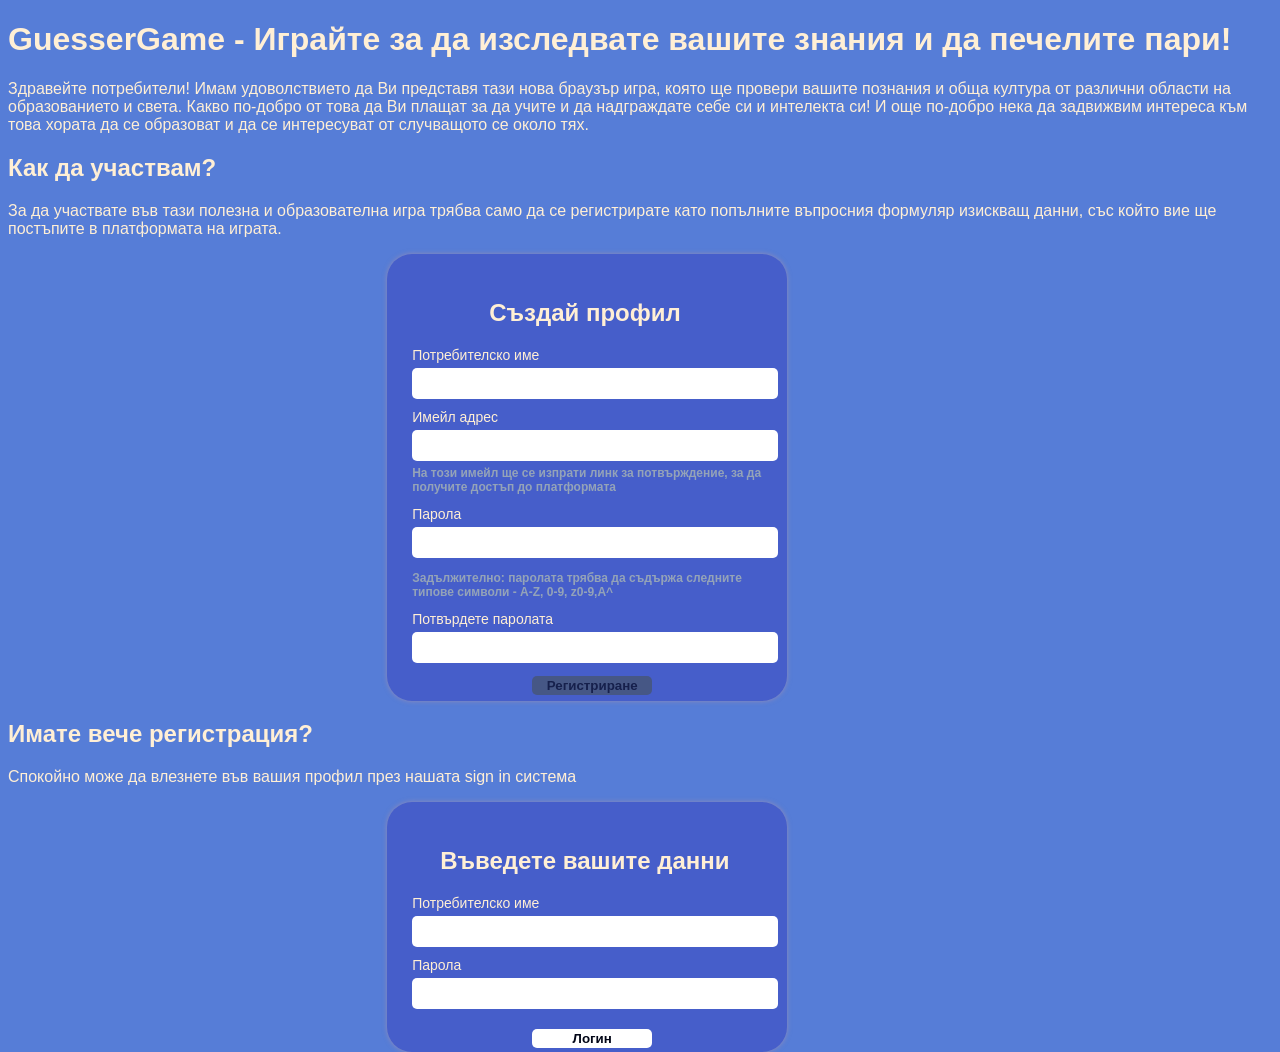
<file: index.html>
<!DOCTYPE html>
<html lang="en">
<head>
    <meta charset="UTF-8">
    <meta name="viewport" content="width=device-width, initial-scale=1.0">
    <link rel="stylesheet" href="style.css">
    <title>Guesser-Game</title>
</head>
<body>
   <h1>GuesserGame - Играйте за да изследвате вашите знания и да печелите пари!</h1> 
   <p>Здравейте потребители! Имам удоволствието да Ви представя тази нова браузър игра, която ще провери вашите познания и обща култура от различни области на образованието и света. Какво по-добро от това да Ви плащат за да учите и да надграждате себе си и интелекта си! И още по-добро нека да задвижвим интереса към това хората да се образоват и да се интересуват от случващото се около тях.</p>

   <h2>Как да участвам?</h2>
   <p>За да участвате във тази полезна и образователна игра трябва само да се регистрирате като попълните въпросния формуляр изискващ данни, със който вие ще постъпите в платформата на играта.</p>

   <div class="register-container">
     <h2 id="CreateProfile">Създай профил</h2>
   <form id="registerForm">
  <label for="username">Потребителско име</label>
  <input type="text" id="reg-username" name="username" required minlength="3">
  <label for="email">Имейл адрес</label>
  <input type="text" id="reg-email" required>

<p class="info">На този имейл ще се изпрати линк за потвърждение, за да получите достъп до платформата</p>

<label for="password">Парола</label>
<input type="password" id="reg-password" name="password" required minlength="6">
<p id="reg-passwordStrength" class = "strength"></p>
<p class = "info">Задължително: паролата трябва да съдържа следните типове символи - A-Z, 0-9, z0-9,A^</p>
<label for="confirmPassword">Потвърдете паролата</label>
<input type="password" id="reg-confirmPassword" name="confirmPassword" required>
<p id="reg-passwordError" class="error"></p>

<button type="submit" id="reg-submitBtn" disabled src="mainPage.html">Регистриране</button>
   </form>
</div>

 <h2>Имате вече регистрация?</h2>
   <p>Спокойно може да влезнете във вашия профил през нашата sign in система</p>
<div class="sign-InContainer">
   <h2 id="sign-in-Profile">Въведете вашите данни</h2>
   <form id="sign-In">
   <label for="username" id="userSignIn">Потребителско име</label>
   <input type="text" id="login-username" required minlength="3">
   <label for="password">Парола</label>
   <input type="password" id="login-password" class="password" required minlength="6">
   <button type="submit" id="login-btn" href = 'mainPage.html'>Логин</button>
   <p id="login-error" class="error"></p>

   </form>
   
</div>













   <script src="auth-script.js"></script>
</body>
</html>
</file>
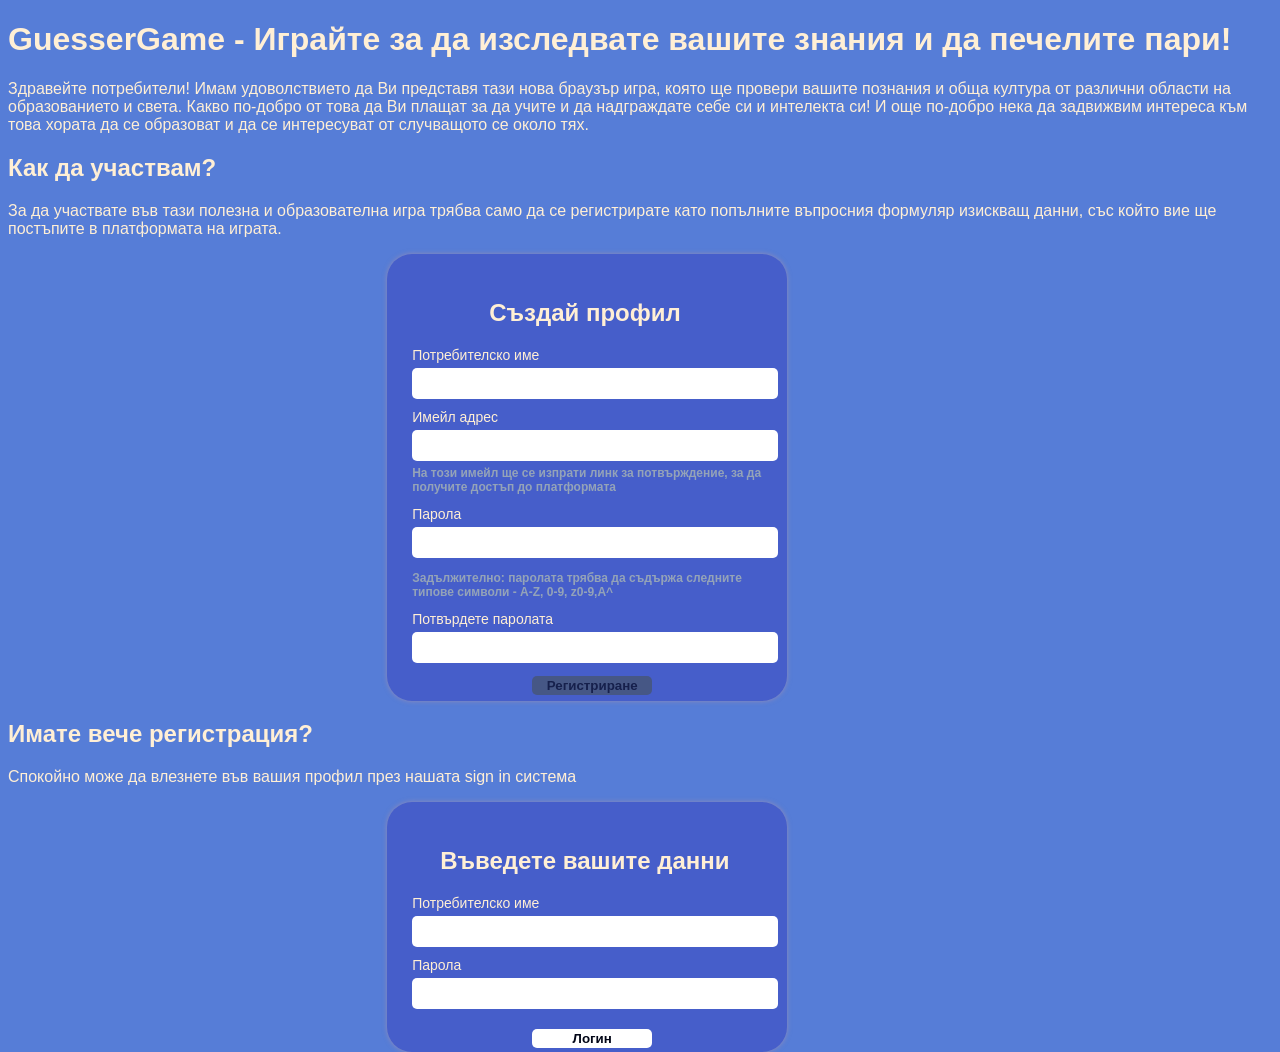
<file: easyMode.html>
<!DOCTYPE html>
<html lang="en">
<head>
    <meta charset="UTF-8">
    <meta name="viewport" content="width=device-width, initial-scale=1.0">
    <link rel="stylesheet" href="style.css">
    <title>Лесно ниво</title>
</head>
<body>
    <div class="game-container">
    <div class = "stats-bar">
    <span>Играч: <strong id="user-name">...</strong></span>
    <span>Време: <strong id="timer">45</strong></span>
    <span>Баланс: <strong id="user-balance">0.00</strong> €</span>
 </div>           

<div id="quiz-box">
    <h2 id="question">Зареждане на въпрос...</h2>
    <div id="options-container"></div>
</div>
</div>
 



    <script src="easy-level.js"></script>
</body>
</html>
</file>
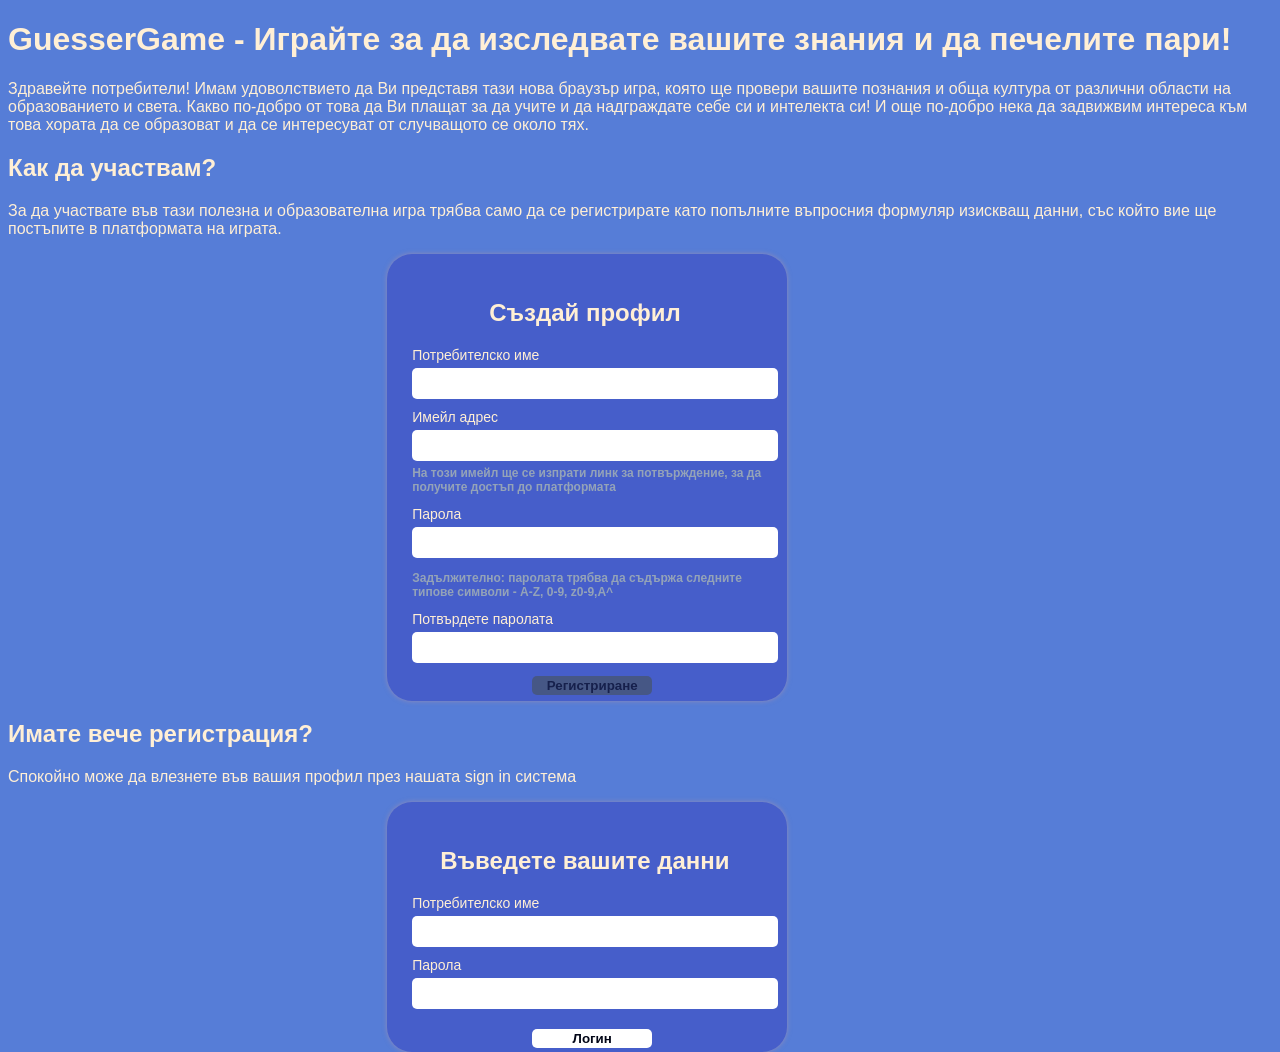
<file: hardMode.html>
<!DOCTYPE html>
<html lang="en">
<head>
    <meta charset="UTF-8">
    <meta name="viewport" content="width=device-width, initial-scale=1.0">
    <link rel="stylesheet" href="style.css">
    <title>Лесно ниво</title>
</head>
<body>
    <div class="game-container">
    <div class = "stats-bar">
    <span>Играч: <strong id="user-name">...</strong></span>
    <span>Време: <strong id="timer">15</strong></span>
    <span>Баланс: <strong id="user-balance">0.00</strong> €</span>
 </div>           

<div id="quiz-box">
    <h2 id="question">Зареждане на въпрос...</h2>
    <div id="options-container"></div>
</div>
</div>
 



    <script src="hard-level.js"></script>
</body>
</html>
</file>
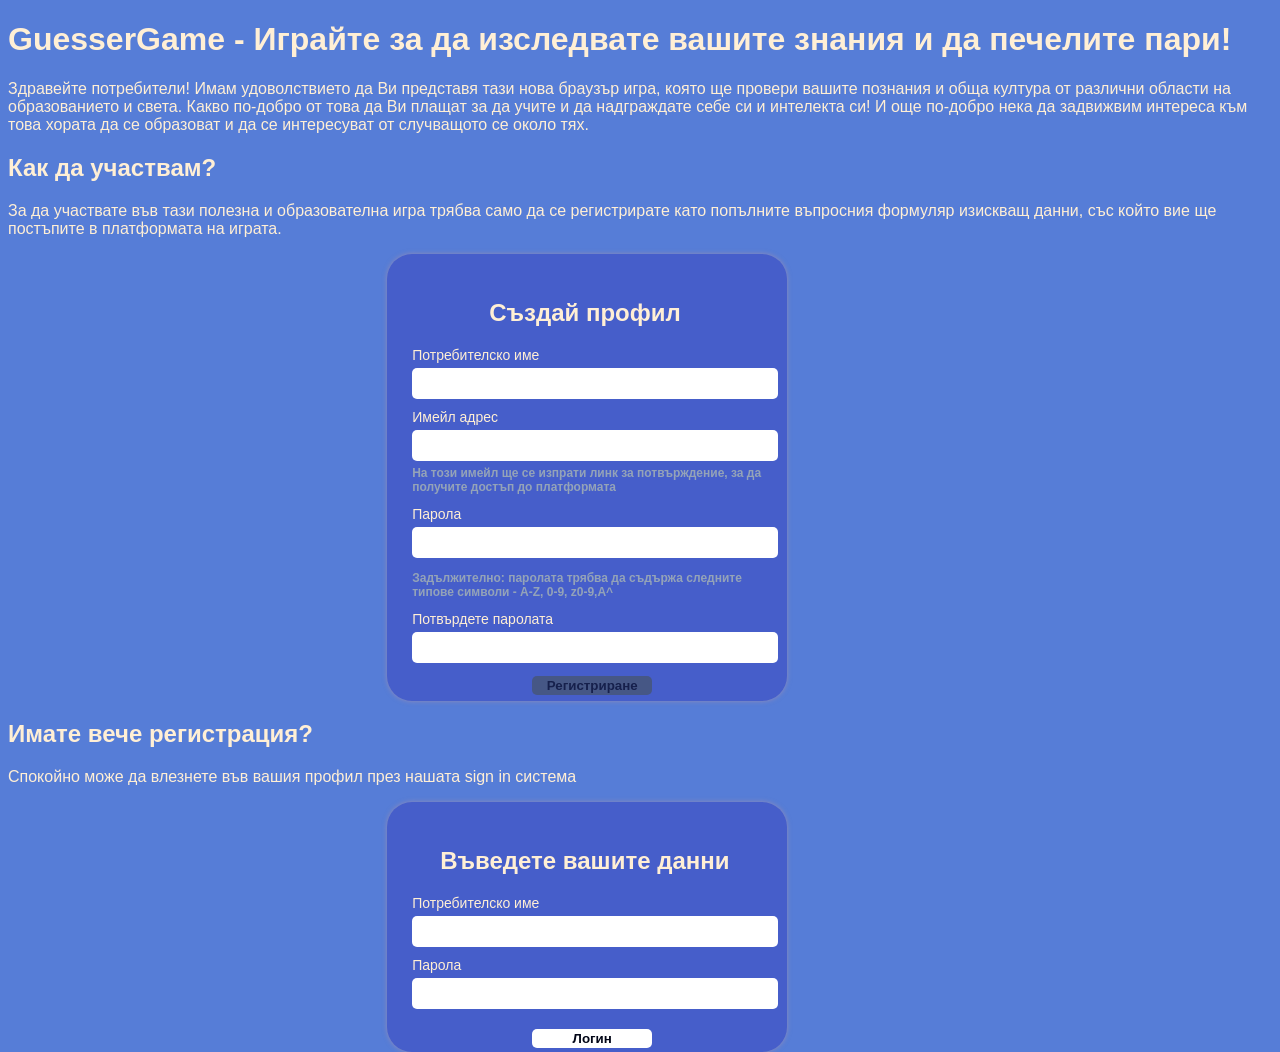
<file: mainPage.html>
<!DOCTYPE html>
<html lang="en">
<head>
    <meta charset="UTF-8">
    <meta name="viewport" content="width=device-width, initial-scale=1.0">
    <link rel="stylesheet" href="style.css">
    <title>Начало</title>
</head>
<body>
   <h1>Това е вашето главно меню!</h1> 
   <p>Добре дошли във главното меню на играта! </p>

   <h2>Какво следва след вашето регистириране/логване?</h2>
   <p>Вече виждате вашият потребителски профил и виртуален портфейл</p>
<div class = "main-wrapper">
   <aside class="sidebar">
      <h2>ВАШИЯТ ПРОФИЛ</h2>
      <p>Потребител: <strong id="display-username"></strong></p>
      <p>Портфейл: <strong id="balance">0.00</strong> €</p>
      <button id="logout-btn" style="margin-left: 0; position: static;" onclick="window.location.href = 'index.html'">Изход</button>
   </aside>

   <main class="level-container">
      <h1>Избери трудност</h1>
      <div class="difficulty-buttons">
         <button onclick="window.location.href = 'easyMode.html'">Лесно|45сек - 20 въпроса|0.50€</button>
         <button onclick="window.location.href = 'mediumMode.html'">Средно|30сек - 15 въпроса|1.50€</button>
         <button onclick="window.location.href = 'hardMode.html'">Трудно|15сек - 10 въпроса| 3.00€</button>
      </div>
   </main>
</div>




   <script src="mainScript.js"></script>
</body>
</html>
</file>
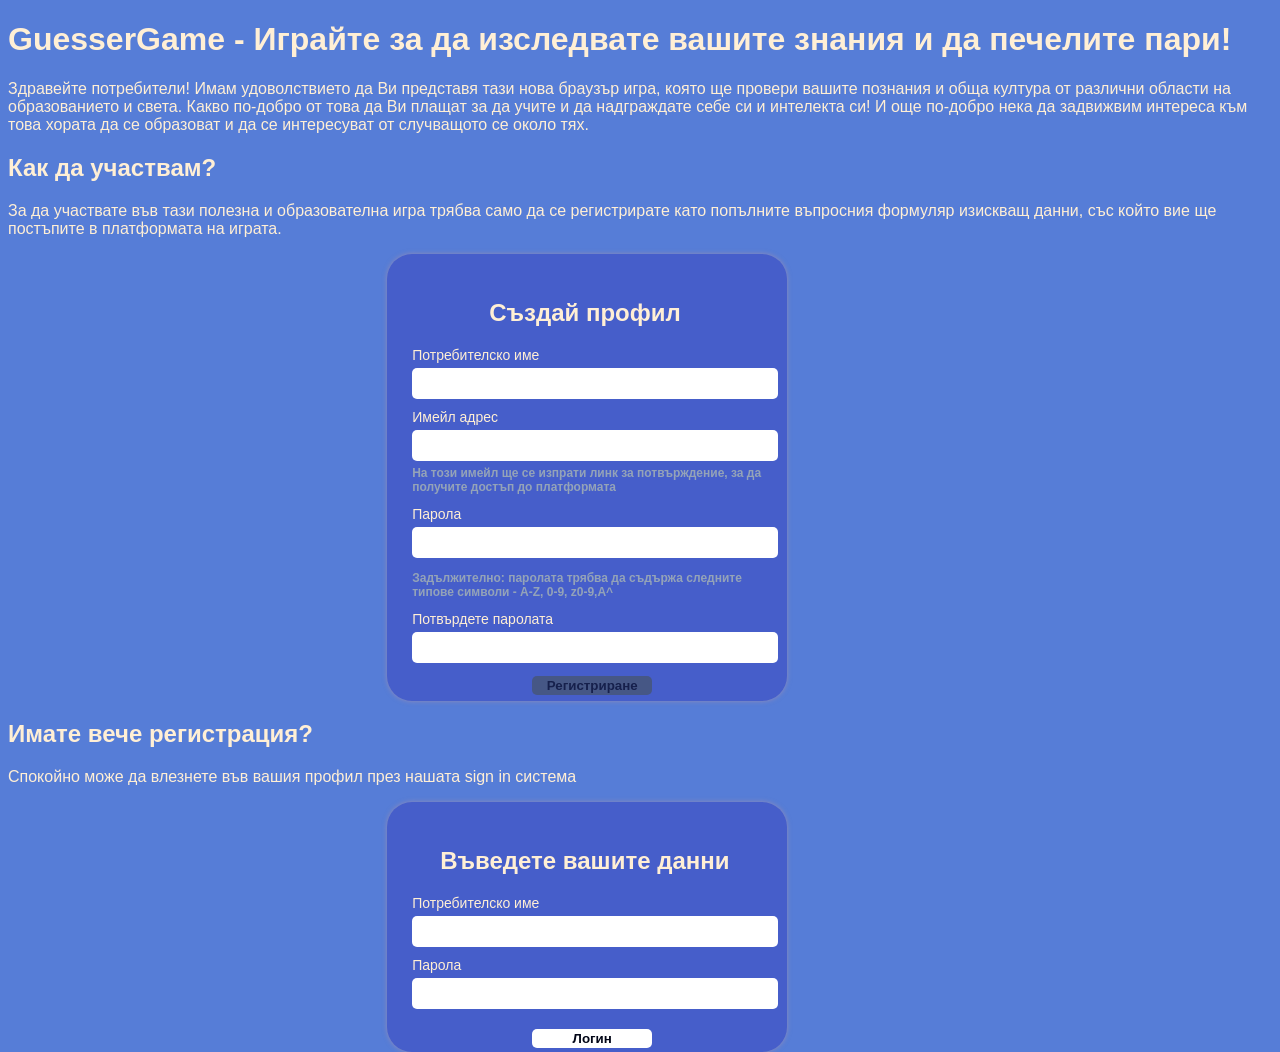
<file: mediumMode.html>
<!DOCTYPE html>
<html lang="en">
<head>
    <meta charset="UTF-8">
    <meta name="viewport" content="width=device-width, initial-scale=1.0">
    <link rel="stylesheet" href="style.css">
    <title>Лесно ниво</title>
</head>
<body>
    <div class="game-container">
    <div class = "stats-bar">
    <span>Играч: <strong id="user-name">...</strong></span>
    <span>Време: <strong id="timer">30</strong></span>
    <span>Баланс: <strong id="user-balance">0.00</strong> €</span>
 </div>           

<div id="quiz-box">
    <h2 id="question">Зареждане на въпрос...</h2>
    <div id="options-container"></div>
</div>
</div>
 



    <script src="medium-level.js"></script>
</body>
</html>
</file>
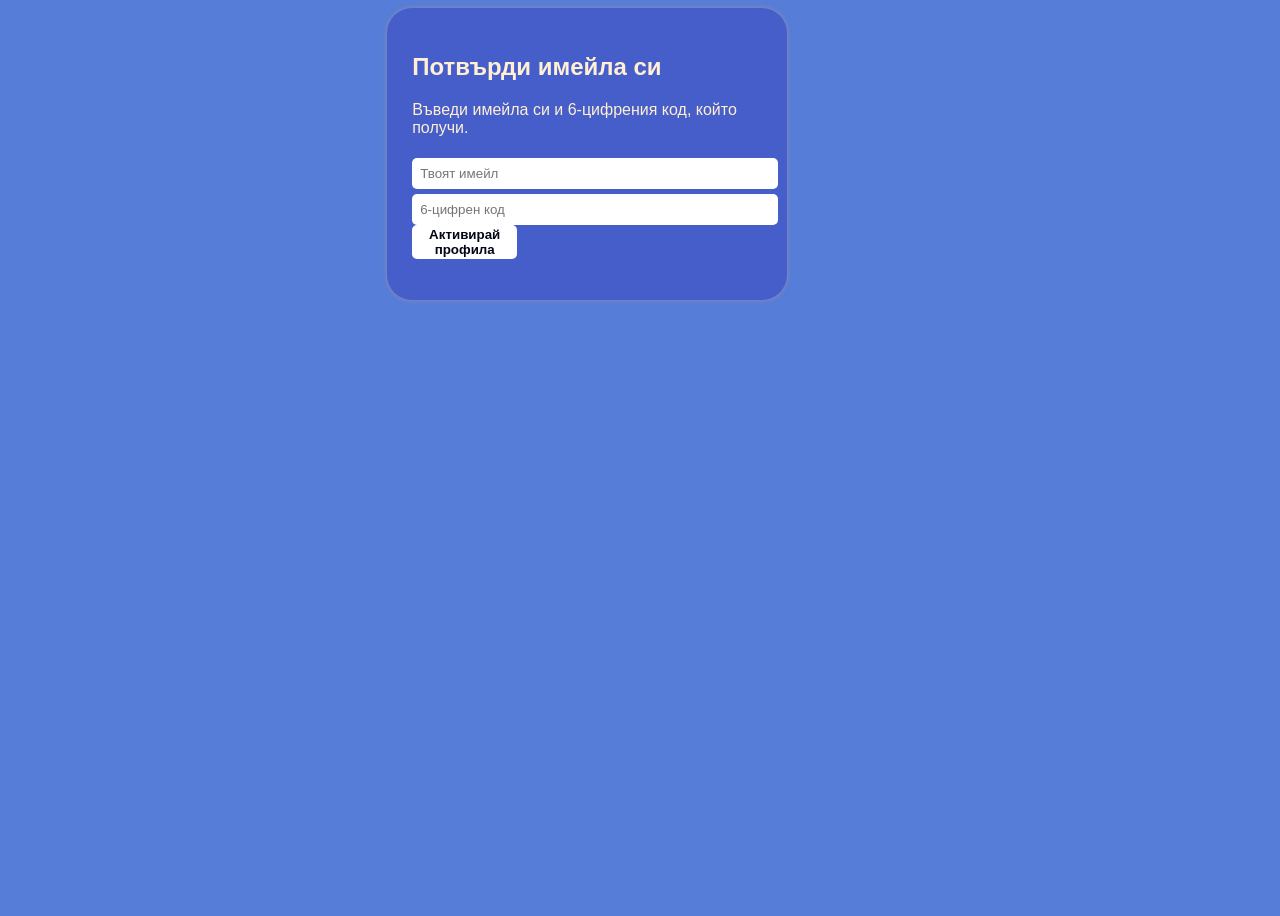
<file: verify.html>
<!DOCTYPE html>
<html lang="en">
<head>
    <meta charset="UTF-8">
    <meta name="viewport" content="width=device-width, initial-scale=1.0">
    <link rel="stylesheet" href="style.css">
    <title>Потвърждение на имейл</title>
</head>
<body>
    <div class="verify-container">
        <form id="verifyForm">
            <h2>Потвърди имейла си</h2>
            <p>Въведи имейла си и 6-цифрения код, който получи.</p>
            <input type="email" id="verify-email" placeholder="Твоят имейл" required>
            <input type="text" id="verify-code" placeholder="6-цифрен код" maxlength="6" required>
            <button type="submit">Активирай профила</button>
            <p id="verify-message"></p>
            
            
        </form>
    </div>




    <script src="verify-script.js"></script>
</body>
</html>
</file>
<file: style.css>
body{
    font-family:'Segoe UI', Tahoma, Geneva, Verdana, sans-serif;
    background: #567dd7;
    color:papayawhip;
    display:block;
    justify-content: center;
    align-items:center;
    height: 100vh;

}

.register-container{
    background: #465eca;
    padding: 25px;
    width: 350px;
    border-radius: 25px;
    box-shadow: 0 0 5px rgba(203, 154, 154, 0.5);
    border-width: 15cm;
    justify-content: center;
    align-items: center;
    position:relative;
    left: 30%;
    right: 30%;
    

}

.sign-InContainer{
    background: #465eca;
    padding: 25px;
    width: 350px;
    border-radius: 25px;
    box-shadow: 0 0 5px rgba(203, 154, 154, 0.5);
    border-width: 15cm;
    justify-content: center;
    align-items: center;
    position:relative;
    left: 30%;
    right: 30%;
  
}
.verify-container{
    background: #465eca;
    padding: 25px;
    width: 350px;
    border-radius: 25px;
    box-shadow: 0 0 5px rgba(203, 154, 154, 0.5);
    border-width: 15cm;
    justify-content: center;
    align-items: center;
    position:relative;
    left: 30%;
    right: 30%;
}
#sign-In{
    margin-bottom: 5% 
}

label{
    display: block;
    margin-top: 10px;
    font-size: 14px;
}

input{
    width: 100%;
    padding: 8px;
    margin-top: 5px;
    border-radius: 5px;
    border:none;
}

input.valid{
    border: 2px solid green;
}

input.invalid{
    border: 2px solid red;
}

.strength{
    font-size: 13px;
    margin-top: 5px;
}

.strength.weak{
    color:red;
}

.strength.medium{
    color:yellow;
}

.strength.strong{
    color:lightgreen;
}

#reg-submitBtn{
    text-align: center;
justify-content: center;
    position: absolute;
    align-items: center;
    margin-left: 30%;
}

#login-btn{
    text-align:center;
    justify-content:center;
    position: absolute;
    align-items:center;
    margin-top: 5%;
    margin-left: 30%;
}

#CreateProfile{
    margin-left: 22%;
}
#sign-in-Profile{
    margin-left: 8%;
}
button{
    width: 30%;
    padding: 2px;
    background: white;
    color: #020617;
    border:none;
    border-radius: 5px;
    cursor:pointer;
    font-weight: bold;
}
button:hover{
    background: rgb(97, 139, 193)
}

.info{
    font-size: 12px;
    margin-top: 5px;
    color: #94a3b8;
    font-weight: bold;
}

.error{
    color: #ef4444;
    font-size: 13px;
    margin-top: 5px;
}

button:disabled{
background: #475569;
cursor: not-allowed;
opacity: 0.7;
}
</file>
